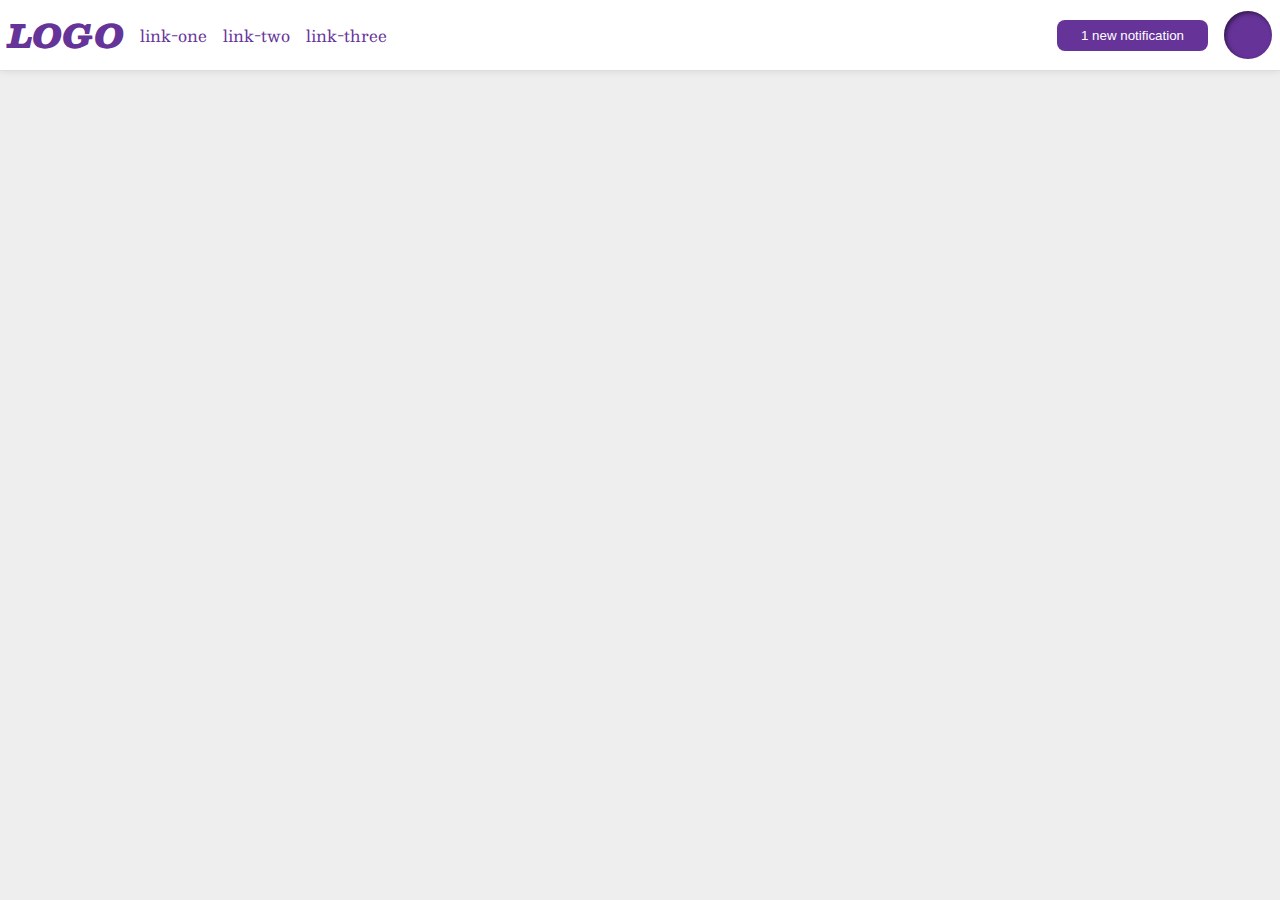
<file: flex/03-flex-header-2/index.html>
<!DOCTYPE html>
<html lang="en">
  <head>
    <meta charset="UTF-8">
    <meta http-equiv="X-UA-Compatible" content="IE=edge">
    <meta name="viewport" content="width=device-width, initial-scale=1.0">
    <title>Flex Header 2</title>
    <link rel="stylesheet" href="style.css">
  </head>
  <body>
    <div class="header">
      <div class="left">
        <div class="logo">
          LOGO
        </div>
        <ul class="links">
          <li><a href="google.com">link-one</a></li>
          <li><a href="google.com">link-two</a></li>
          <li><a href="google.com">link-three</a></li>
        </ul>
      </div>
        <div class="right">
        <button class="notifications">
          1 new notification
        </button>
        <div class="profile-image"></div>
      </div>
    </div>
  </body>
</html>
</file>
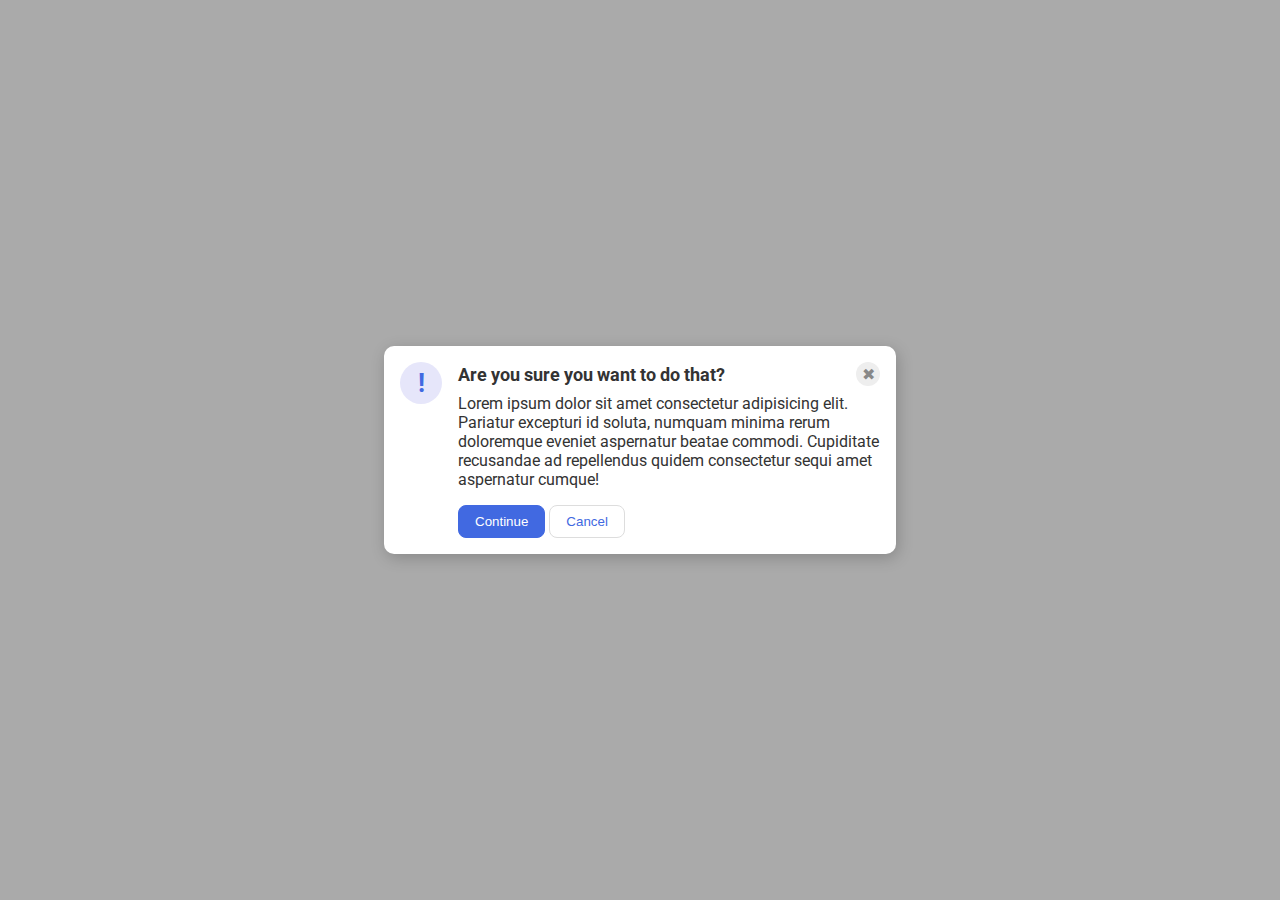
<file: flex/05-flex-modal/index.html>
<!DOCTYPE html>
<html lang="en">
  <head>
    <meta charset="UTF-8">
    <meta http-equiv="X-UA-Compatible" content="IE=edge">
    <meta name="viewport" content="width=device-width, initial-scale=1.0">
    <link rel="stylesheet" href="style.css">
    <title>Modal</title>
  </head>
  <body>
    <div class="modal">
      <div class="icon">!</div>
      <div class="container">
        <div class="header">Are you sure you want to do that?
          <div class="close-button">✖</div>
        </div>
        <div class="text">Lorem ipsum dolor sit amet consectetur adipisicing elit. Pariatur excepturi id soluta, numquam minima rerum doloremque eveniet aspernatur beatae commodi. Cupiditate recusandae ad repellendus quidem consectetur sequi amet aspernatur cumque!</div>
        <button class="continue">Continue</button>
        <button class="cancel">Cancel</button>
      </div>
    </div>
  </body>
</html>
</file>
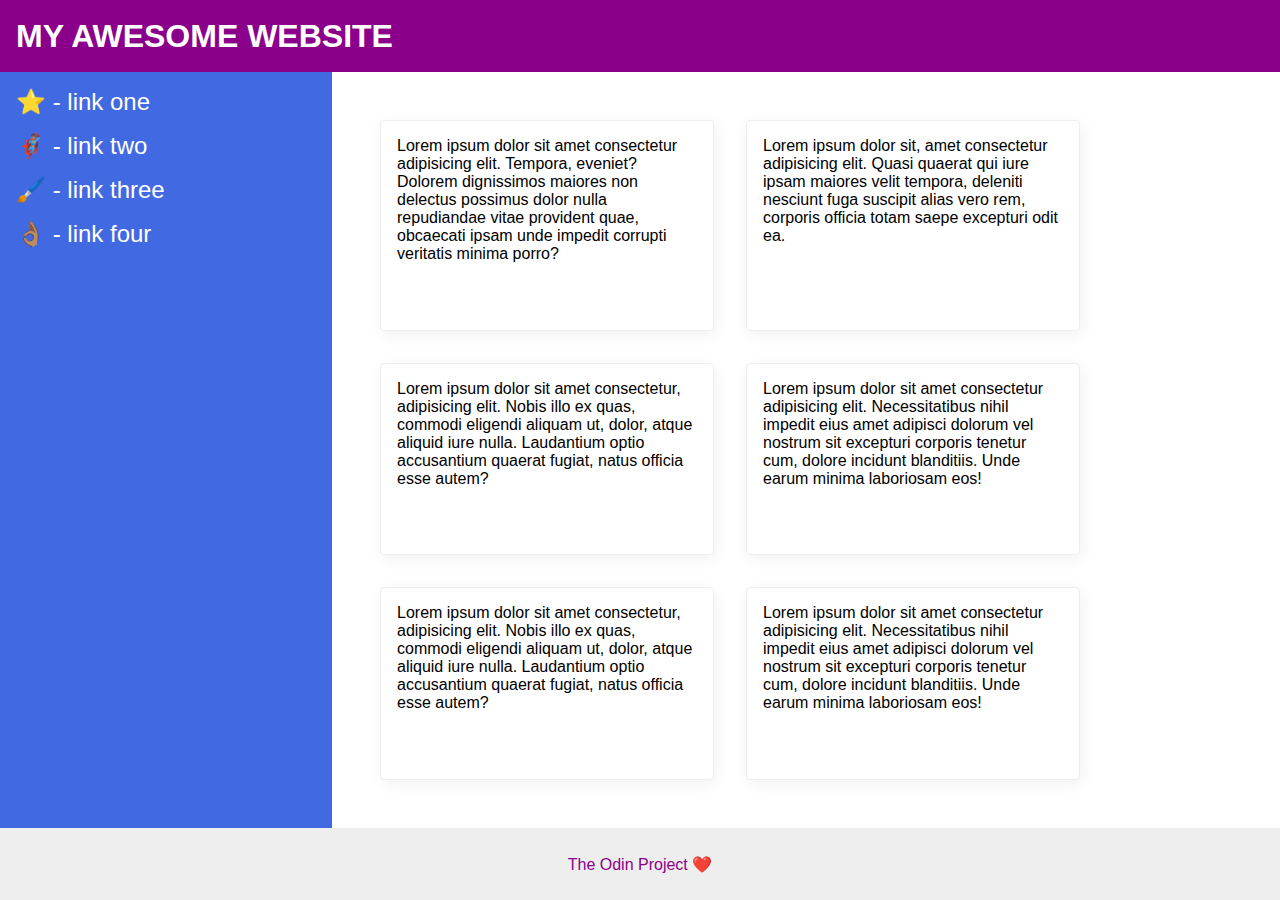
<file: flex/07-flex-layout-2/index.html>
<!DOCTYPE html>
<html lang="en">
  <head>
    <meta charset="UTF-8">
    <meta http-equiv="X-UA-Compatible" content="IE=edge">
    <meta name="viewport" content="width=device-width, initial-scale=1.0">
    <title>The Holy Grail</title>
    <link rel="stylesheet" href="style.css">
  </head>
  <body>
    <div class="header">
      MY AWESOME WEBSITE
    </div>
    <div class="content">
      <div class="sidebar">
        <ul>
          <li><a href="#">⭐ - link one</a></li>
          <li><a href="#">🦸🏽‍♂️ - link two</a></li>
          <li><a href="#">🖌️ - link three</a></li>
          <li><a href="#">👌🏽 - link four</a></li>
        </ul>
      </div>

      <div class="cards-container">
        <div class="card">Lorem ipsum dolor sit amet consectetur adipisicing elit. Tempora, eveniet? Dolorem dignissimos maiores non delectus possimus dolor nulla repudiandae vitae provident quae, obcaecati ipsam unde impedit corrupti veritatis minima porro?</div>
        <div class="card">Lorem ipsum dolor sit, amet consectetur adipisicing elit. Quasi quaerat qui iure ipsam maiores velit tempora, deleniti nesciunt fuga suscipit alias vero rem, corporis officia totam saepe excepturi odit ea.</div>
        <div class="card">Lorem ipsum dolor sit amet consectetur, adipisicing elit. Nobis illo ex quas, commodi eligendi aliquam ut, dolor, atque aliquid iure nulla. Laudantium optio accusantium quaerat fugiat, natus officia esse autem?</div>
        <div class="card">Lorem ipsum dolor sit amet consectetur adipisicing elit. Necessitatibus nihil impedit eius amet adipisci dolorum vel nostrum sit excepturi corporis tenetur cum, dolore incidunt blanditiis. Unde earum minima laboriosam eos!</div>
        <div class="card">Lorem ipsum dolor sit amet consectetur, adipisicing elit. Nobis illo ex quas, commodi eligendi aliquam ut, dolor, atque aliquid iure nulla. Laudantium optio accusantium quaerat fugiat, natus officia esse autem?</div>
        <div class="card">Lorem ipsum dolor sit amet consectetur adipisicing elit. Necessitatibus nihil impedit eius amet adipisci dolorum vel nostrum sit excepturi corporis tenetur cum, dolore incidunt blanditiis. Unde earum minima laboriosam eos!</div>
      </div>
    </div>
    <div class="footer">
      The Odin Project ❤️
    </div>
  </body>
</html>
</file>
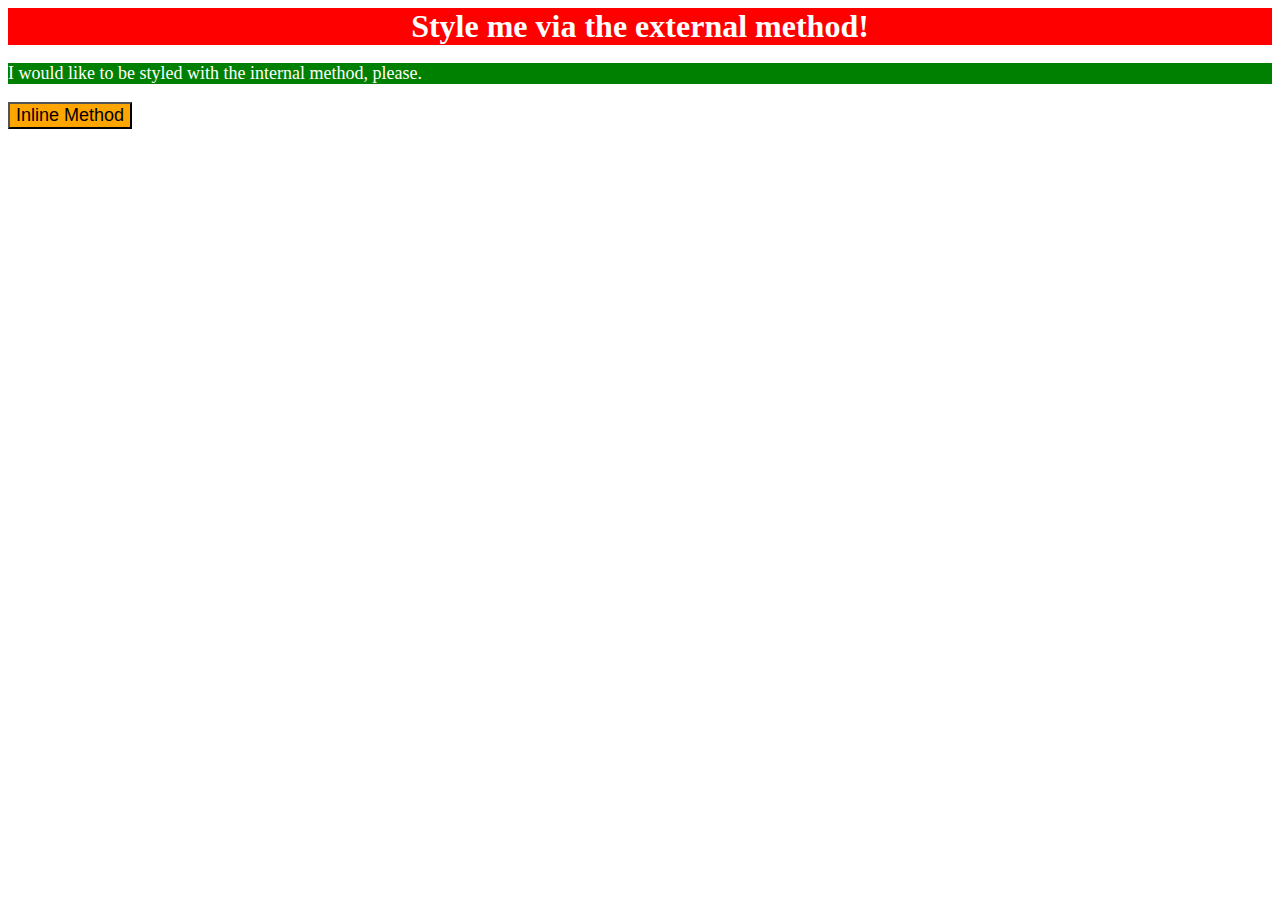
<file: foundations/01-css-methods/index.html>
<!DOCTYPE html>
<html lang="en">
  <head>
    <meta charset="UTF-8">
    <meta http-equiv="X-UA-Compatible" content="IE=edge">
    <meta name="viewport" content="width=device-width, initial-scale=1.0">

    <link rel="stylesheet" href="styles.css">

    <!-- Internal CSS -->
    <style>
      p {
        background-color: green;
        color: white;
        font-size: 18px;
      }
    </style>

    <title>Methods for Adding CSS</title>
  </head>
  <body>
    <div>Style me via the external method!</div>
    <p>I would like to be styled with the internal method, please.</p>
    <button style="background-color: orange; font-size: 18px;">Inline Method</button> <!-- Inline CSS -->
  </body>
</html>
</file>
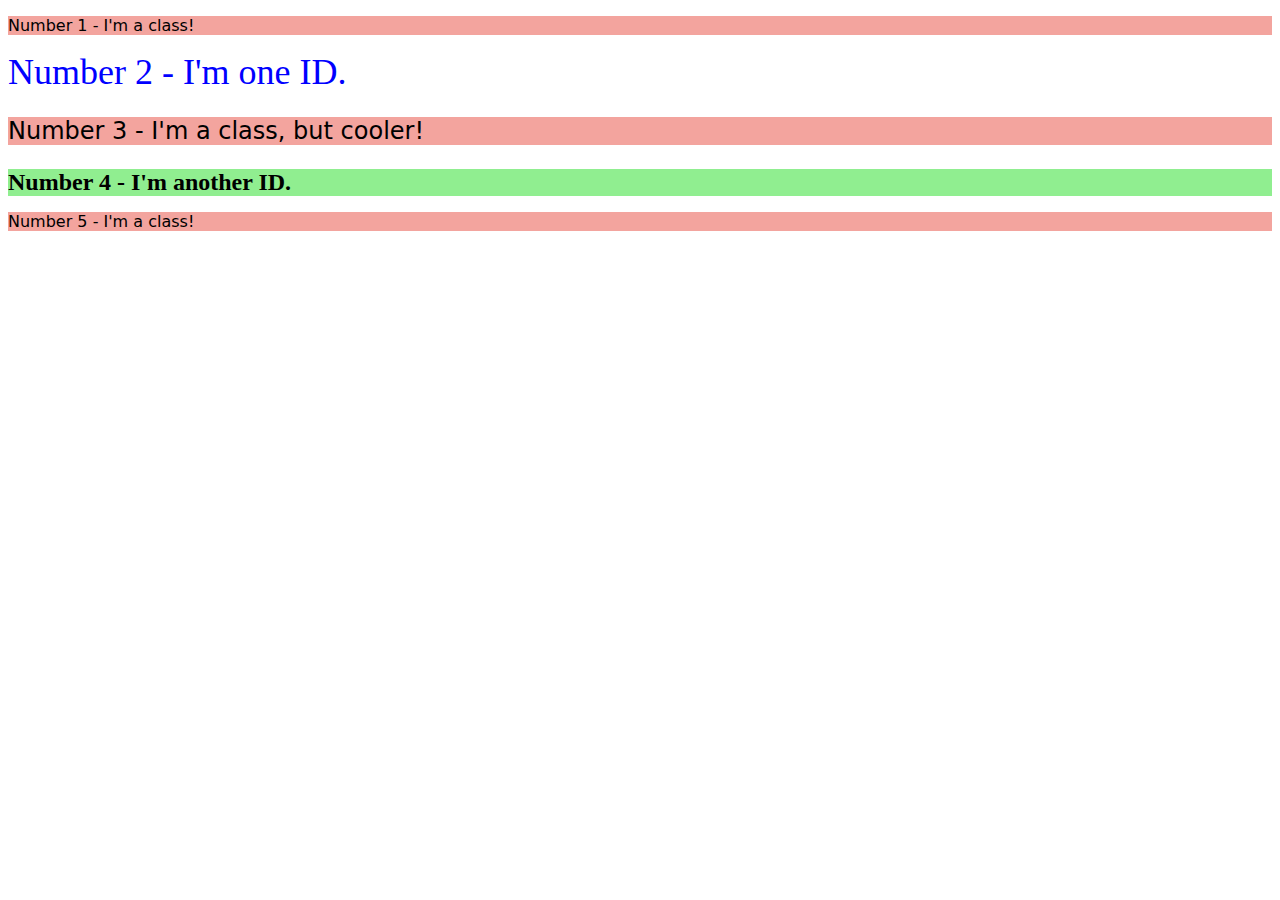
<file: foundations/02-class-id-selectors/index.html>
<!DOCTYPE html>
<html lang="en">
  <head>
    <meta charset="UTF-8">
    <meta http-equiv="X-UA-Compatible" content="IE=edge">
    <meta name="viewport" content="width=device-width, initial-scale=1.0">
    <title>Class and ID Selectors</title>
    <link rel="stylesheet" href="style.css">
  </head>
  <body>
    <p class="primary-class">Number 1 - I'm a class!</p>
    <div id="id-1">Number 2 - I'm one ID.</div>
    <p class="primary-class secondary-class">Number 3 - I'm a class, but cooler!</p>
    <div id="id-2">Number 4 - I'm another ID.</div>
    <p class="primary-class">Number 5 - I'm a class!</p>
  </body>
</html>
</file>
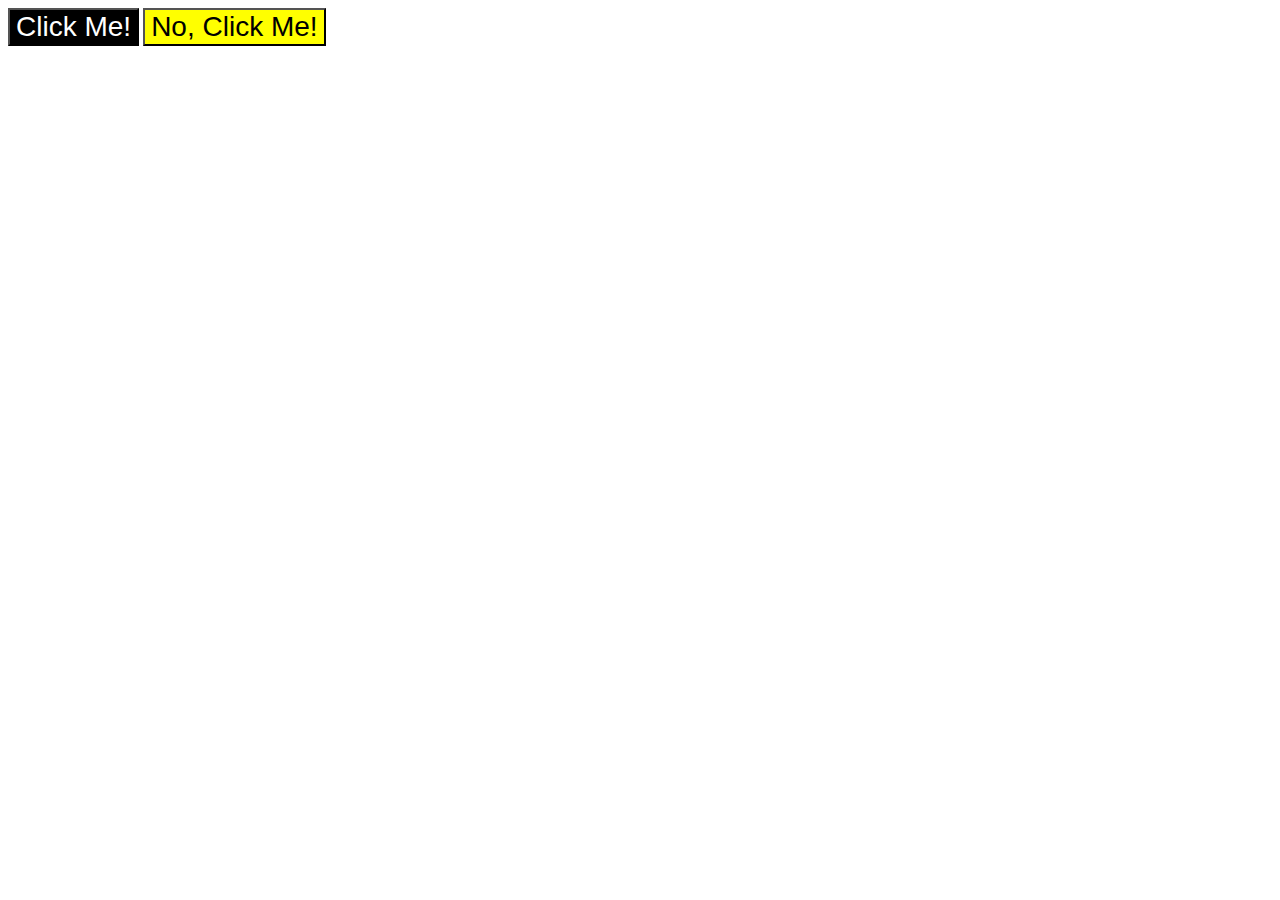
<file: foundations/03-grouping-selectors/index.html>
<!DOCTYPE html>
<html lang="en">
  <head>
    <meta charset="UTF-8">
    <meta http-equiv="X-UA-Compatible" content="IE=edge">
    <meta name="viewport" content="width=device-width, initial-scale=1.0">
    <title>Grouping Selectors</title>
    <link rel="stylesheet" href="style.css">
  </head>
  <body>
    <button class="class-1">Click Me!</button>
    <button class="class-2">No, Click Me!</button>
  </body>
</html>
</file>
<file: flex/03-flex-header-2/style.css>
/* this is some magical font-importing.  
you'll learn about it later. */
@import url('https://fonts.googleapis.com/css2?family=Besley:ital,wght@0,400;1,900&display=swap');

body {
  margin: 0;
  background: #eee;
  font-family: Besley, serif;
}

.header {
  background: white;
  border-bottom: 1px solid #ddd;
  box-shadow: 0 0 8px rgba(0,0,0,.1);

  display: flex;
  padding: 8px;
  justify-content: space-between;
}

.left, .right {
  display: flex;
  align-items: center;
  gap: 16px
}

.profile-image {
  background: rebeccapurple;
  box-shadow: inset 2px 2px 4px rgba(0,0,0,.5);
  border-radius: 50%;
  width: 48px;
  height: 48px;
}

.logo {
  color: rebeccapurple;
  font-size: 32px;
  font-weight: 900;
  font-style: italic;
}

button {
  border: none;
  border-radius: 8px;
  background: rebeccapurple;
  color: white;
  padding: 8px 24px;
}

a {
  /* this removes the line under our links */
  text-decoration: none;
  color: rebeccapurple;
}

ul {
  list-style-type: none;

  display: flex;
  margin: 0;
  padding: 0;
  gap: 16px;
}
</file>
<file: flex/05-flex-modal/style.css>
@import url('https://fonts.googleapis.com/css2?family=Roboto:wght@400;700&display=swap');

html, body {
  height: 100%;
}

body {
  font-family: Roboto, sans-serif;
  margin: 0;
  background: #aaa;
  color: #333;
  /* I'll give you this one for free lol */
  display: flex;
  align-items: center;
  justify-content: center;
}

.modal {
  background: white;
  width: 480px;
  border-radius: 10px;
  box-shadow: 2px 4px 16px rgba(0,0,0,.2);

  display: flex;
  gap: 16px;
  padding: 16px;
}

.icon {
  color: royalblue;
  font-size: 26px;
  font-weight: 700;
  background: lavender;
  width: 42px;
  height: 42px;
  border-radius: 50%;
  display: flex;
  align-items: center;
  justify-content: center;

  /* this keeps the icon from getting smashed by the text */
  flex-shrink: 0;
}

.header {
  display: flex;
  align-items: center;
  justify-content: space-between;
  font-size: 18px;
  font-weight: 700;
  margin-bottom: 8px;
}

.text {
  margin-bottom: 16px;
}

.close-button {
  background: #eee;
  border-radius: 50%;
  color: #888;
  font-weight: 400;
  font-size: 16px;
  height: 24px;
  width: 24px;
  display: flex;
  align-items: center;
  justify-content: center;
}

button {
  padding: 8px 16px;
  border-radius: 8px;
}

button.continue {
  background: royalblue;
  border: 1px solid royalblue;
  color: white;
}

button.cancel {
  background: white;
  border: 1px solid #ddd;
  color: royalblue;
}
</file>
<file: flex/07-flex-layout-2/style.css>
body {
  font-family: -apple-system, BlinkMacSystemFont, 'Segoe UI', Roboto, Oxygen, Ubuntu, Cantarell, 'Open Sans', 'Helvetica Neue', sans-serif;
  margin: 0;
  min-height: 100vh;

  display: flex;
  flex-direction: column;
}

.header {
  height: 72px;
  background: darkmagenta;
  color: white;

  display: flex;
  font-size: 32px; /* header text size is 32px */
  font-weight: 900; /* header text weight is 900 */
  align-items: center; /* header text is vertically centered */
  padding: 0 16px; /* header text is 16px from the edge of the screen */
}

.footer {
  height: 72px;
  background: #eee;
  color: darkmagenta;

  display: flex;
  align-items: center; /* footer text is vertically centered */
  justify-content: center; /* footer text is horizontally centered */
}

.body {
  flex: 1;
  display: flex;
}

.sidebar {
  width: 300px;
  background: royalblue;

  flex-shrink: 0; /* the sidebar is 300px wide (and it doesn't shrink) */
  padding: 16px;
}

a {
  font-size: 24px; /* sidebar links are size 24px */
  color: white; /* sidebar links are white */
  text-decoration: none; /* sidebar link styling to get rid of underline (and other) decorations */
}

ul {
  list-style-type: none;
  margin: 0; /* aligns items closer to the top of sidebar */
  padding: 0; /* aligns items closer to the left of sidebar */
}

li {
  margin-bottom: 16px; /* creates space in between the list items on top of each other */
}

.card {
  border: 1px solid #eee;
  box-shadow: 2px 4px 16px rgba(0,0,0,.06);
  border-radius: 4px;

  padding: 16px;
  margin: 16px;
  width: 300px;
}

.content {
  display: flex;
  flex: 1; /* the sidebar and cards take up all available space above the footer */
}

.cards-container {
  display: flex;
  flex-wrap: wrap;
  padding: 32px;
}
</file>
<file: foundations/01-css-methods/styles.css>
/* External CSS */
div {
    background-color: red;
    color: white;
    font-size: 32px;
    text-align: center;
    font-weight: bold;
}
</file>
<file: foundations/02-class-id-selectors/style.css>
/* External CSS */
.primary-class {
    background-color: rgb(243, 164, 158);
    font-family: "Verdana", "DejaVu Sans", "sans-serif";
}

.secondary-class {
    font-size: 24px;
}

#id-1 {
    color: blue;
    font-size: 36px;
}

#id-2 {
    background-color: lightgreen;
    font-size: 24px;
    font-weight: bold;
}
</file>
<file: foundations/03-grouping-selectors/style.css>
/* External CSS */

/* grouping selector - applies to both elements */
.class-1,
.class-2 {
    font-size: 28px;
    font-family: "Helvetica", "Times New Roman", "sans-serif";
}

/* class unique to first element */
.class-1 {
    background-color: black;
    color: white;
}

/* class unique to second element */
.class-2 {
    background-color: yellow;
}
</file>
